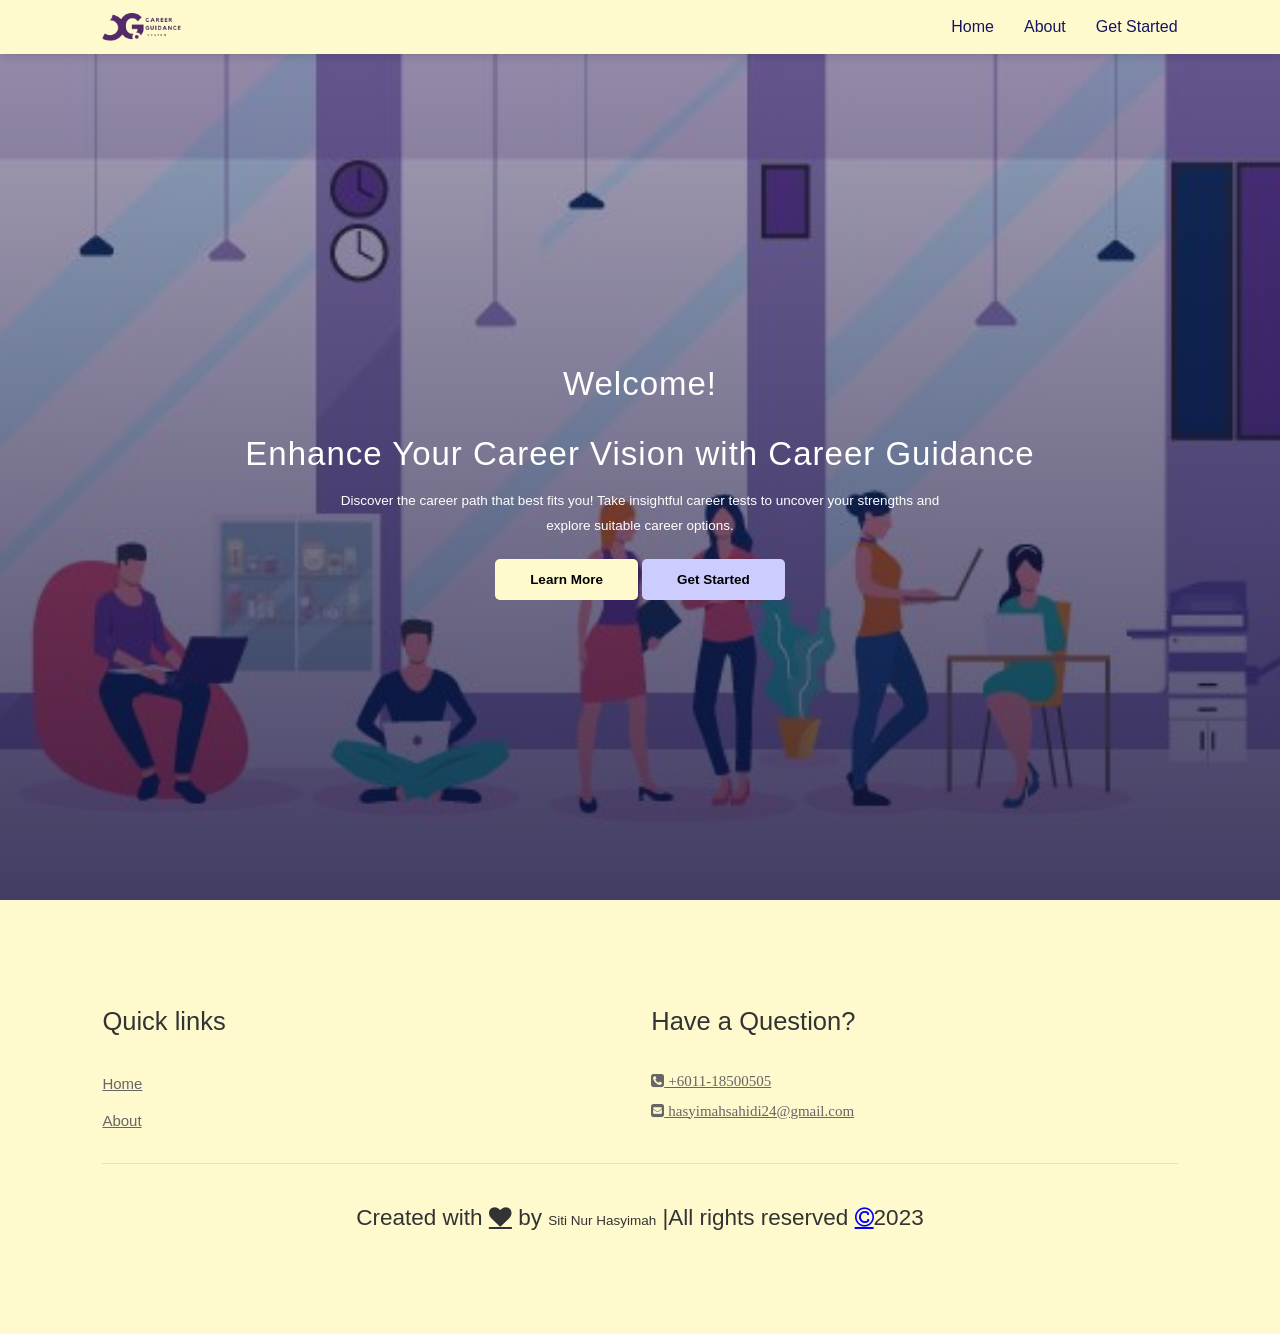
<file: index.html>
<!DOCTYPE html>
<html>
    <head>
        <title>Career Guidance System</title>
        <meta charset="UTF-8">
        <meta name="viewport" content="width=device-width, initial-scale=1">
        <link rel="stylesheet" href="https://www.w3schools.com/w3css/4/w3.css">
        
        <!--font awesome cdn link-->
        <link rel="stylesheet" href="https://cdnjs.cloudflare.com/ajax/libs/font-awesome/4.7.0/css/font-awesome.min.css">
        
        <!-- custom css file link -->
        <link rel="stylesheet" href="major.css">
    </head>
    <body>
        
        <!--navigation-->
        <nav>
            <img src="logocg.png" alt="">
            <div class="navigation">
                <ul>
                    <li><a href="index.html">Home</a></li>
                    <li><a href="#">About</a></li>
                    <li><a href="role.html">Get Started</a></li>
                    
                </ul>
            </div>
        </nav>
        
        
        <!--home section start-->
        <section id="home">
            <h2>Welcome!</h2>
            <h2>Enhance Your Career Vision with Career Guidance</h2>
            <p>Discover the career path that best fits you! Take insightful career tests to uncover your strengths and explore suitable career options.</p>
            <div class="btn">
                <a class="yellow"  href="#"> Learn More</a>
                <a class="purple" href="role.html"> Get Started</a>
            </div>
        </section>
        
        <!--footer -->
        <footer>
            <div class="box-container">
                <div class="box">
                   <h3>Quick links</h3>
                   <a href="index.html"> Home</a>
                   <a href="aboutme.html"> About</a>
                  
                </div>
           
                <div class="box">
                   <h3>Have a Question?</h3>
                   <a href="#" class="fa fa-phone-square "> +6011-18500505</a>
                   <a href="#" class="fa fa-envelope-square"> hasyimahsahidi24@gmail.com</a>
                   
                </div>
                
            </div>
                
             <div class="credit">Created with <a href="#" class="fa fa-heart"></a> by <span> Siti Nur Hasyimah</span> |All rights reserved <a href="#" class="fa fa-copyright"></a>2023 </div>
            
        </footer>
    </body>
</html>
</file>
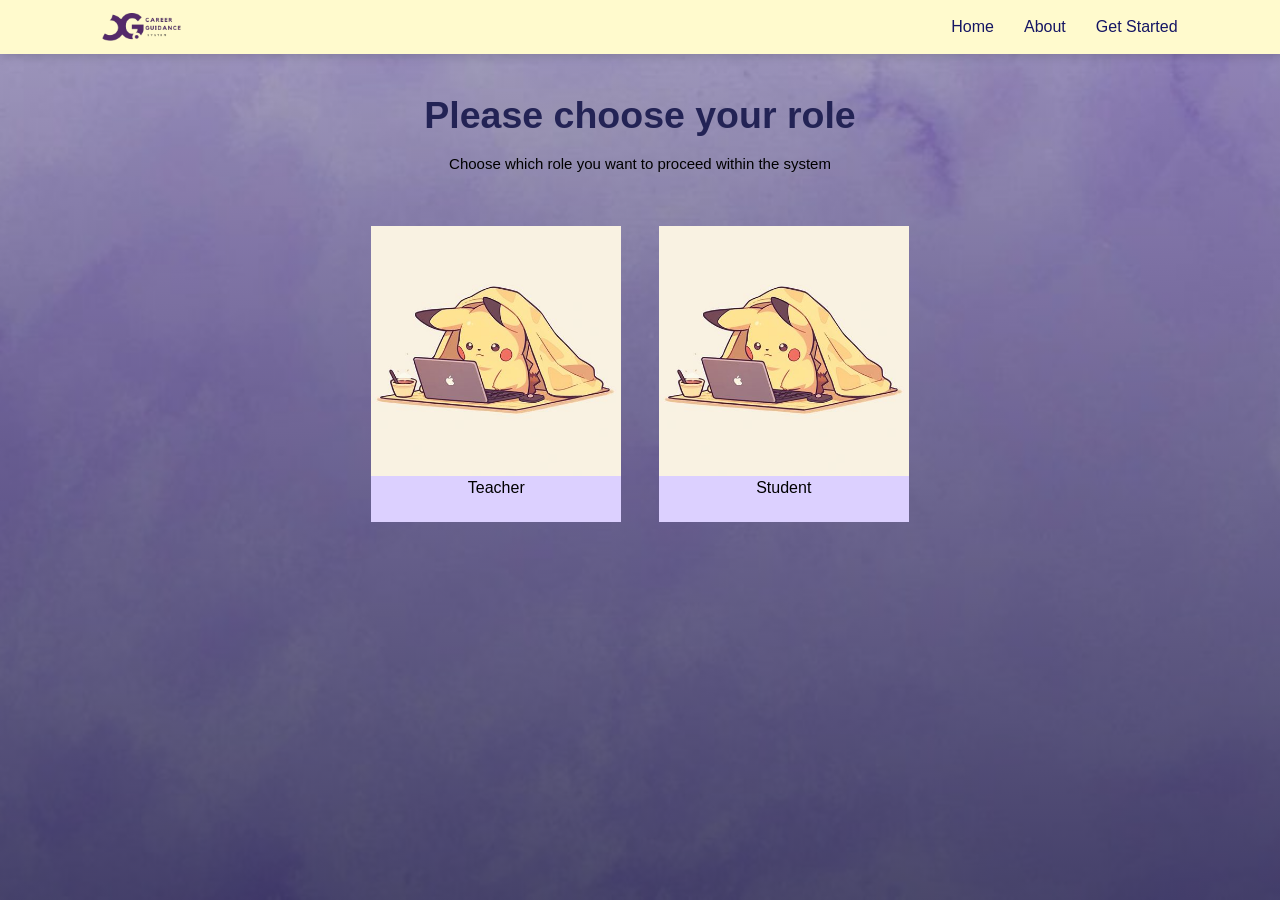
<file: role.html>
<html>
    <head>
        <title>Select Roles</title>
        <meta charset="UTF-8">
        <meta name="viewport" content="width=device-width, initial-scale=1.0">
        <link rel="stylesheet" href="https://www.w3schools.com/w3css/4/w3.css">
        
        <!--font awesome cdn link-->
        <link rel="stylesheet" href="https://cdnjs.cloudflare.com/ajax/libs/font-awesome/4.7.0/css/font-awesome.min.css">
        
        <!-- custom css file link -->
        <link rel="stylesheet" href="major.css">
        
    </head>
    <body>
        
        <!--navigation-->
        <nav>
            <img src="logocg.png" alt="">
            <div class="navigation">
                <ul>
                    <li><a href="#">Home</a></li>
                    <li><a href="#">About</a></li>
                    <li><a href="#">Get Started</a></li>
                    
                </ul>
            </div>
        </nav>
        
        <!--roles-->
        <section id="roles">
            <h1>Please choose your role</h1>
            <p>Choose which role you want to proceed within the system</p>
            <div class="fea-base">
                 <div class="fea-box">
                    <img src="pokemon.jpg" alt="">
                    <br>
                    <div class="icons">
                            <a href="teacher_login.php" class="look-btn">Teacher</a>
                        </div>
                    <br>
                </div>
                <div class="fea-box">
                    <img src="pokemon.jpg" alt="">
                    <br>
                    <div class="icons">
                            <a href="studentregistration.php" class="look-btn">Student</a>
                        </div>
                    <br>
                </div>
                
            </div>
        </section>
        
        
    </body>
</html>
</file>
<file: major.css>
*{
    margin: 0;
    padding: 0;
    box-sizing: border-box;
    font-family: 'Poppins', sans-serif;
}

h1{
    font-size: 2.5rem;
    font-weight: 700;
    color: rgb(35, 35, 85);
}

span{
    font-size: .9rem;
    color: #666
}

h6{
    font-size: 1.1rem;
    color: rgb(24, 24, 49);
}

nav{
    position: fixed;
    width: 100%;
    background-color: #fffacd;
    display: flex;
    flex-direction: row;
    justify-content: space-between;
    padding: 1vw 8vw;
    align-items: center;
    box-shadow: 2px 2px 10px rgba(0, 0, 0, 0.15);
}

nav img{
    width: auto;
    height:28px;
    cursor: pointer;
}

nav .navigation ul{
    display: flex;
    justify-content: flex-end;
    align-items: center;
}

nav .navigation ul li{
    list-style: none;
    margin-left: 30px;
    
}

nav .navigation ul li a{
    text-decoration: none;
    color: rgb(21, 21, 100);
    font-size: 16px;
    font-weight: 500;
    transition: .3s;
}

nav .navigation ul li a:hover{
    color: #7851a9;
}

footer{
    background-color:#fffacd;
    padding: 6vw 8vw 6vw 8vw;
}
footer .box-container{
    display: flex;
    flex-wrap:wrap;
    gap:1.5rem;
}

footer .box-container .box{
    flex:1 1 25rem;
    
}

footer .box-container .box h3{
    color:#333;
    font-size:1.7rem;
    padding:1rem 0;
    
}

footer .box-container .box a{
    display:block;
    color:#666;
    font-size: 1rem;
    padding:0.5rem 0;
}

footer .box-container .box a:hover{
    color:var(--thisle);
    text-decoration:underline;
}

footer .credit{
    text-align:center;
    padding:1.5rem;
    margin-top: 1.5rem;
    padding-top:2.5rem;
    font-size:1.5rem;
    color:#333;
    border-top:.1rem solid rgba(0,0,0,.1);
    
}

footer .credit .fa-copyright{
    color:blue;
}

footer .credit .fa-heart{
    color:var(--thisle);
}

footer .credit span{
    color:var(--thisle);
}


#home{
    background-image: linear-gradient(rgba(9, 5, 54, 0.3), rgba(5,4,46,0.7)), url("c3bg.jpg");
    background-repeat:no-repeat;
    background-attachment:fixed;
    background-size:cover;
    background-position:center;
    width: 100%;
    height: 100vh;
    display: flex;
    flex-direction: column;
    justify-content: center;
    align-items: center;
    text-align: center;
    padding-top: 40px;
}

#home h2{
    color: #fff;
    font-size: 2.2rem;
    letter-spacing: 1px;
    
}

#home p{
    width: 50%;
    color: #fff;
    font-size: 0.9rem;
    line-height: 25px;
    
}

#home .btn{
    margin-top: 30px;
}

#home a{
    text-decoration: none;
    font-size: 0.9rem;
    padding: 13px 35px;
    background-color: #fffacd;
    font-weight: 600;
    border-radius: 5px;
}

#home a.yellow{
    color: black;
    background: rgb(255, 250, 205);
    transition: 0.3s ease;
}

#home a.yellow:hover {
    color: rgb(255, 250, 205);
    background: black;
}

#home a.purple{
    color: black;
    background: rgb(204, 204, 255);
    transition: 0.3s ease;
}

#home a.purple:hover {
    color: rgb(204, 204, 255);
    background: black;
}

#login{
    padding: 4vw 25vw 6vw 25vw;
    background-image: linear-gradient(rgba(9, 5, 54, 0.3), rgba(5,4,46,0.7)), url("purplebg.jpg");
    background-repeat:no-repeat;
    background-attachment:fixed;
    background-size:cover;
    background-position:center;
    width: 100%;
    height: 100vh;
    justify-content: space-between;
    align-items: center;
}

#login .wrapper{
    padding: 6vw 8vw 6vw 8vw;
}

#login .reminder{
    color: #7851a9;
    text-align: center;
}

#login .reminder h1{
    color: #7851a9
}

#login .form{
    background: #fff;
    border-radius: 8px;
    display: flex;
    flex-direction: column;
    padding: 40px;
    box-shadow: 0 8px 32px 0 rgba(31, 38, 135, 0.37);
}

#login .form .frg{
    width: 100%;
    text-align: center;
    padding-top: 30px;
}

#login .form input{
    margin: 8px 0;
    padding: 5px 3px;
    border: 1px solid rgb(204, 204, 255);
    outline: none;
}

#login .form .option{
    margin: 8px 0;
    padding: 5px 3px;
    border: 1px solid rgb(204, 204, 255);
    outline: none;
}

#login .form .btn{
    margin-top: 20px;
}

#login .button{
    color: black;
    background: rgb(204, 204, 255);
    transition: 0.3s ease;
    text-decoration: none;
    font-size: 0.9rem;
    padding: 5px 30px;
    font-weight: 600;
    border-radius: 5px;
    cursor: pointer;
}

#login .button:hover {
    color: black;
    background: #fffacd
}

#roles{
    padding: 6vw 8vw 6vw 8vw;
    text-align: center;
    background-image: linear-gradient(rgba(9, 5, 54, 0.3), rgba(5,4,46,0.7)), url("purplebg.jpg");
    background-repeat:no-repeat;
    background-attachment:fixed;
    background-size:cover;
    background-position:center;
    width: 100%;
    height: 100vh;
    justify-content: space-between;
    align-items: center;
}

#roles .fea-base{
    display: inline-flex;
    grid-template-columns: repeat(auto-fit, minmax(320px, 1fr));
    grid-gap: 2.5rem;
    margin-top: 50px;
}

#roles .fea-box{
    background: #dcd0ff;
    text-align: center;
    width: 60%;
}

#roles  img{
    width: 250px;
}

#roles .icons  a{
    color: black;
    padding: 13px 0 7px 0;
    text-decoration: none;
    font-size: 16px;
    font-weight: 500;
    transition: .3s;
}

#roles .icons a:hover{
    color: #7851a9;
}

#test{
    padding: 6vw 8vw 6vw 8vw;
    background-image: linear-gradient(rgba(9, 5, 54, 0.3), rgba(5,4,46,0.7)), url("purplebg.jpg");
    background-repeat:no-repeat;
    background-attachment:fixed;
    background-size:cover;
    background-position:center;
    width: 100%;
    height: 100%;
    justify-content: space-between;
    align-items: center;
}

.container{
    min-height: 100vh;
    padding-bottom: 20px;
}

.hantar{
    color: black;
    background: rgb(204, 204, 255);
    transition: 0.3s ease;
    text-decoration: none;
    font-size: 0.9rem;
    padding: 10px 20px;
    font-weight: 600;
    border-radius: 5px;
    cursor: pointer;
}

.hantar:hover{
    color: black;
    background: #fffacd;
}

#registration{
    padding: 6vw 8vw 6vw 8vw;
    background-image: linear-gradient(rgba(9, 5, 54, 0.3), rgba(5,4,46,0.7)), url("purplebg.jpg");
    background-repeat:no-repeat;
    background-attachment:fixed;
    background-size:cover;
    background-position:center;
    width: 100%;
    height: 100vh;
    display: flex;
    justify-content: space-between;
    align-items: center;
}

#result{
    padding: 6vw 8vw 6vw 8vw;
    background-image: linear-gradient(rgba(9, 5, 54, 0.3), rgba(5,4,46,0.7)), url("purplebg.jpg");
    background-repeat:no-repeat;
    background-attachment:fixed;
    background-size:cover;
    background-position:center;
    width: 100%;
    height: 100vh;
    display: flex;
    justify-content: space-between;
    align-items: center;
}

#registration .reminder{
    color: #fff;
}

#registration .reminder h1{
    color: #fff;
}

#registration .form{
    background: #fff;
    border-radius: 8px;
    display: flex;
    flex-direction: column;
    padding: 40px;
    box-shadow: 0 8px 32px 0 rgba(31, 38, 135, 0.37);
    width: 40%;
}

#registration .form .frg{
    width: 100%;
}

#registration .form input{
    margin: 8px 0;
    padding: 5px 3px;
    border: 1px solid rgb(204, 204, 255);
    outline: none;
}

#registration .form .option{
    margin: 8px 0;
    padding: 5px 3px;
    border: 1px solid rgb(204, 204, 255);
    outline: none;
}

#registration .form .btn{
    margin-top: 20px;
}

#registration .button{
    color: black;
    background: rgb(204, 204, 255);
    transition: 0.3s ease;
    text-decoration: none;
    font-size: 0.9rem;
    padding: 13px 35px;
    font-weight: 600;
    border-radius: 5px;
    cursor: pointer;
}

#registration .button:hover {
    color: black;
    background: #fffacd
}
nav{
    position: fixed;
    width: 100%;
    background-color: #fffacd;
    display: flex;
    flex-direction: row;
    justify-content: space-between;
    padding: 1vw 8vw;
    align-items: center;
    box-shadow: 2px 2px 10px rgba(0, 0, 0, 0.15);
}

nav img{
    width: auto;
    height:28px;
    cursor: pointer;
}

nav .navigation ul{
    display: flex;
    justify-content: flex-end;
    align-items: center;
}

nav .navigation ul li{
    list-style: none;
    margin-left: 30px;
    
}

nav .navigation ul li a{
    text-decoration: none;
    color: rgb(21, 21, 100);
    font-size: 16px;
    font-weight: 500;
    transition: .3s;
}

nav .navigation ul li a:hover{
    color: #7851a9;
}

.reminderss{
    background: #fffacd;
    padding: 6vw 8vw 6vw 8vw;
    border-radius: 3%;
}

.reminderrr{
    color: black;
    text-align: center;
}

.details{
    padding: 6vw 8vw 6vw 8vw;
}

.isi{
    background: #fffacd;
    border-radius: 3%;
}
</file>
